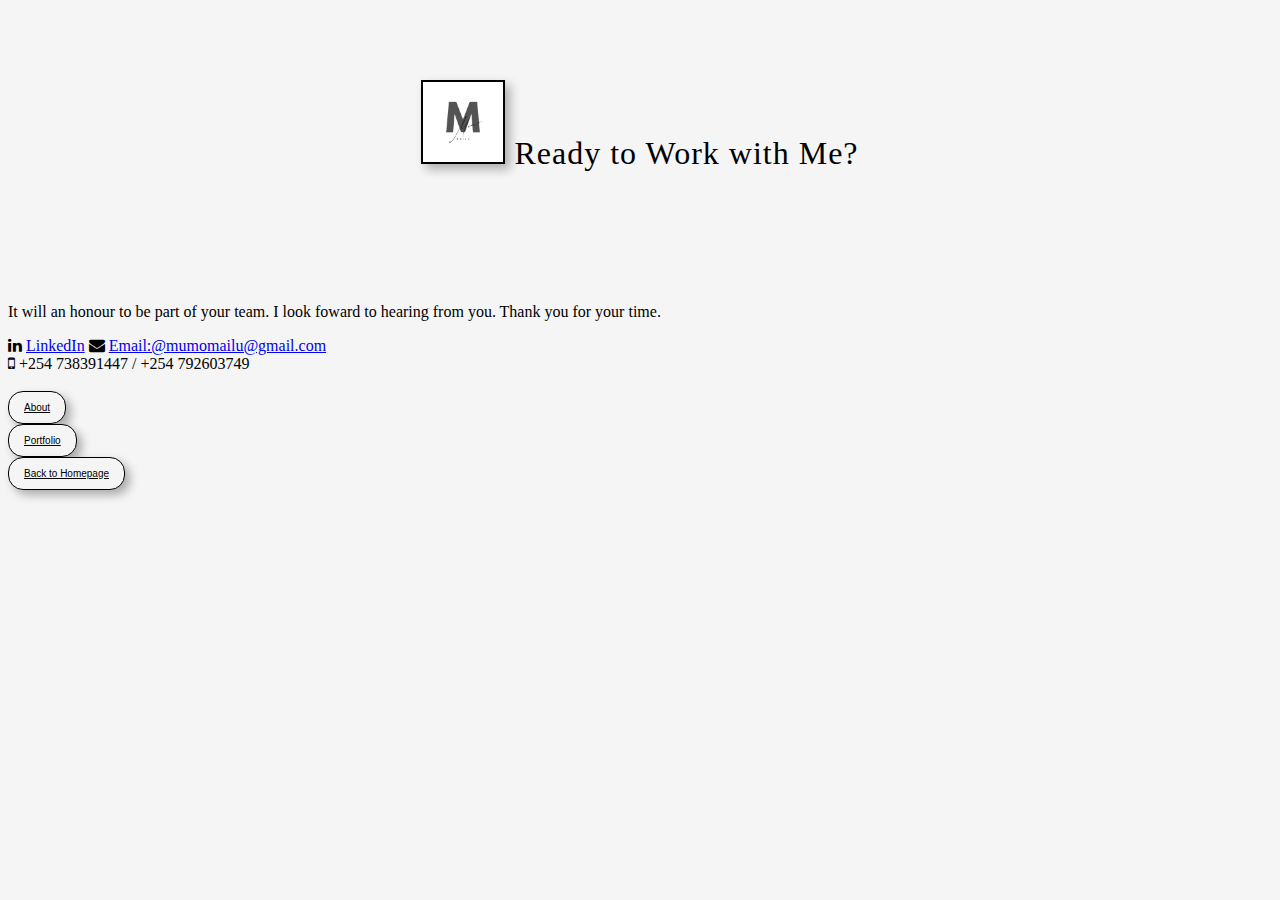
<file: contacts.html>
<!DOCTYPE html>
<html lang="en">
  <head>
    <meta charset="UTF-8" />
    <meta name="viewport" content="width=device-width, initial-scale=1.0" />
    <link
      href="https://cdn.jsdelivr.net/npm/bootstrap@5.3.2/dist/css/bootstrap.min.css"
      rel="stylesheet"
      integrity="sha384-T3c6CoIi6uLrA9TneNEoa7RxnatzjcDSCmG1MXxSR1GAsXEV/Dwwykc2MPK8M2HN"
      crossorigin="anonymous"
    />
    <script
      src="https://cdn.jsdelivr.net/npm/bootstrap@5.3.2/dist/js/bootstrap.bundle.min.js"
      integrity="sha384-C6RzsynM9kWDrMNeT87bh95OGNyZPhcTNXj1NW7RuBCsyN/o0jlpcV8Qyq46cDfL"
      crossorigin="anonymous"
    ></script>
    <link href="style.css" rel="stylesheet" type="text/css" />
    <link
      rel="stylesheet"
      href="https://cdnjs.cloudflare.com/ajax/libs/font-awesome/4.7.0/css/font-awesome.min.css"
    />
    <link
      href="https://fonts.googleapis.com/icon?family=Material+Icons"
      rel="stylesheet"
    />

    <title>Contacts</title>
  </head>
  <body>
    <h1 class="text-center m-5">
      <img
        src="images/logo.png"
        class="logo-image m-2"
        width="80"
        height="80"
        alt="Mumo Mailu logo"
      />
      Ready to Work with Me?
    </h1>

    <p class="text-center m-5">
      It will an honour to be part of your team. I look foward to hearing from
      you. Thank you for your time.
    </p>

    <div class="text-center justify-content-between">
      <div class="mb-3">
        <span>
          <i class="fa fa-linkedin" aria-hidden="true"></i>
          <a href="https://www.linkedin.com/in/miriam-mumo-6a0950b3/"
            >LinkedIn</a
          >
        </span>
        <span>
          <i class="fa fa-envelope"></i>
          <a href="mailto:mumomailu@gmail.com">Email:@mumomailu@gmail.com</a>
        </span>
      </div>
    </div>
    <div class="text-center">
      <span>
        <i class="fa fa-mobile"> +254 738391447 / +254 792603749 </i>
      </span>
    </div>

    <br />

    <div class="d-flex justify-content-evenly">
      <button class="p-3">
        <a href="about.html">About</a>
      </button>
      <button class="p-3">
        <a href="work.html">Portfolio</a>
      </button>
      <button class="p-3">
        <a href="index.html"> Back to Homepage</a>
      </button>
    </div>
  </body>
</html>
</file>
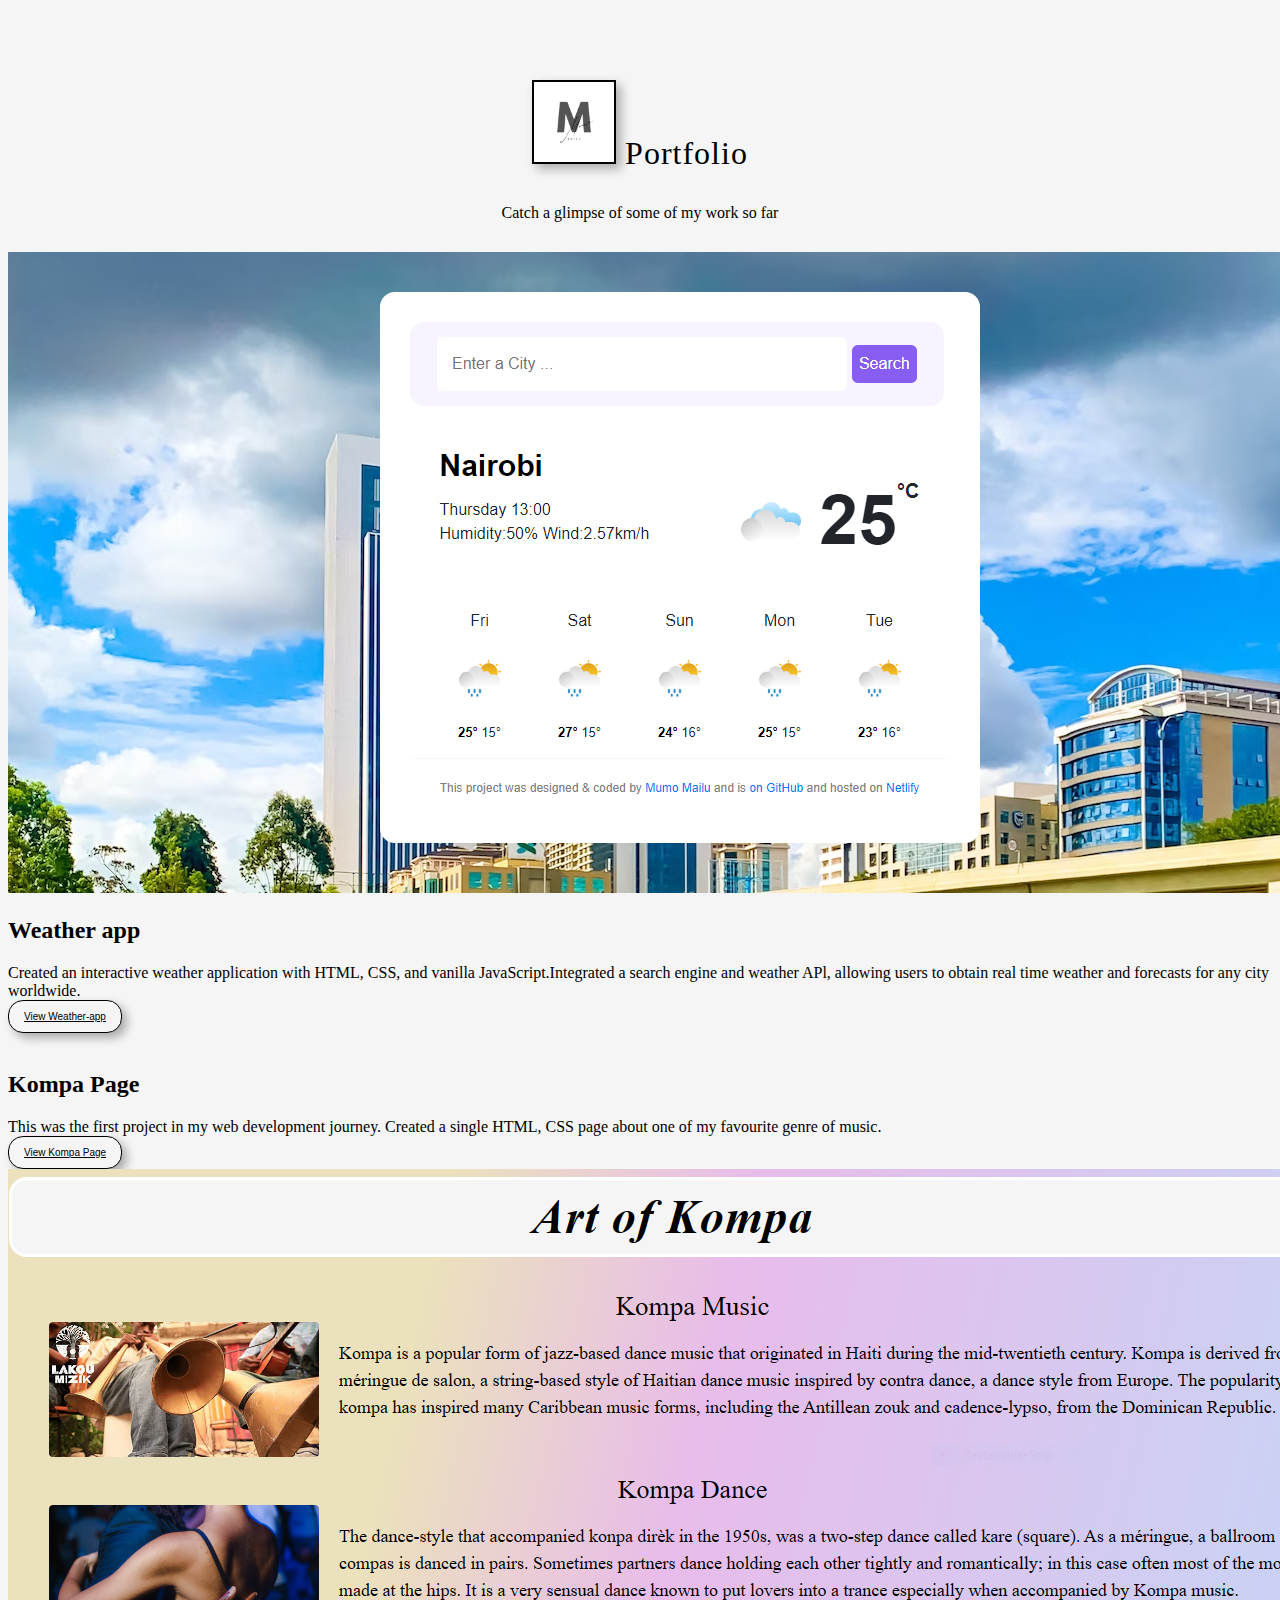
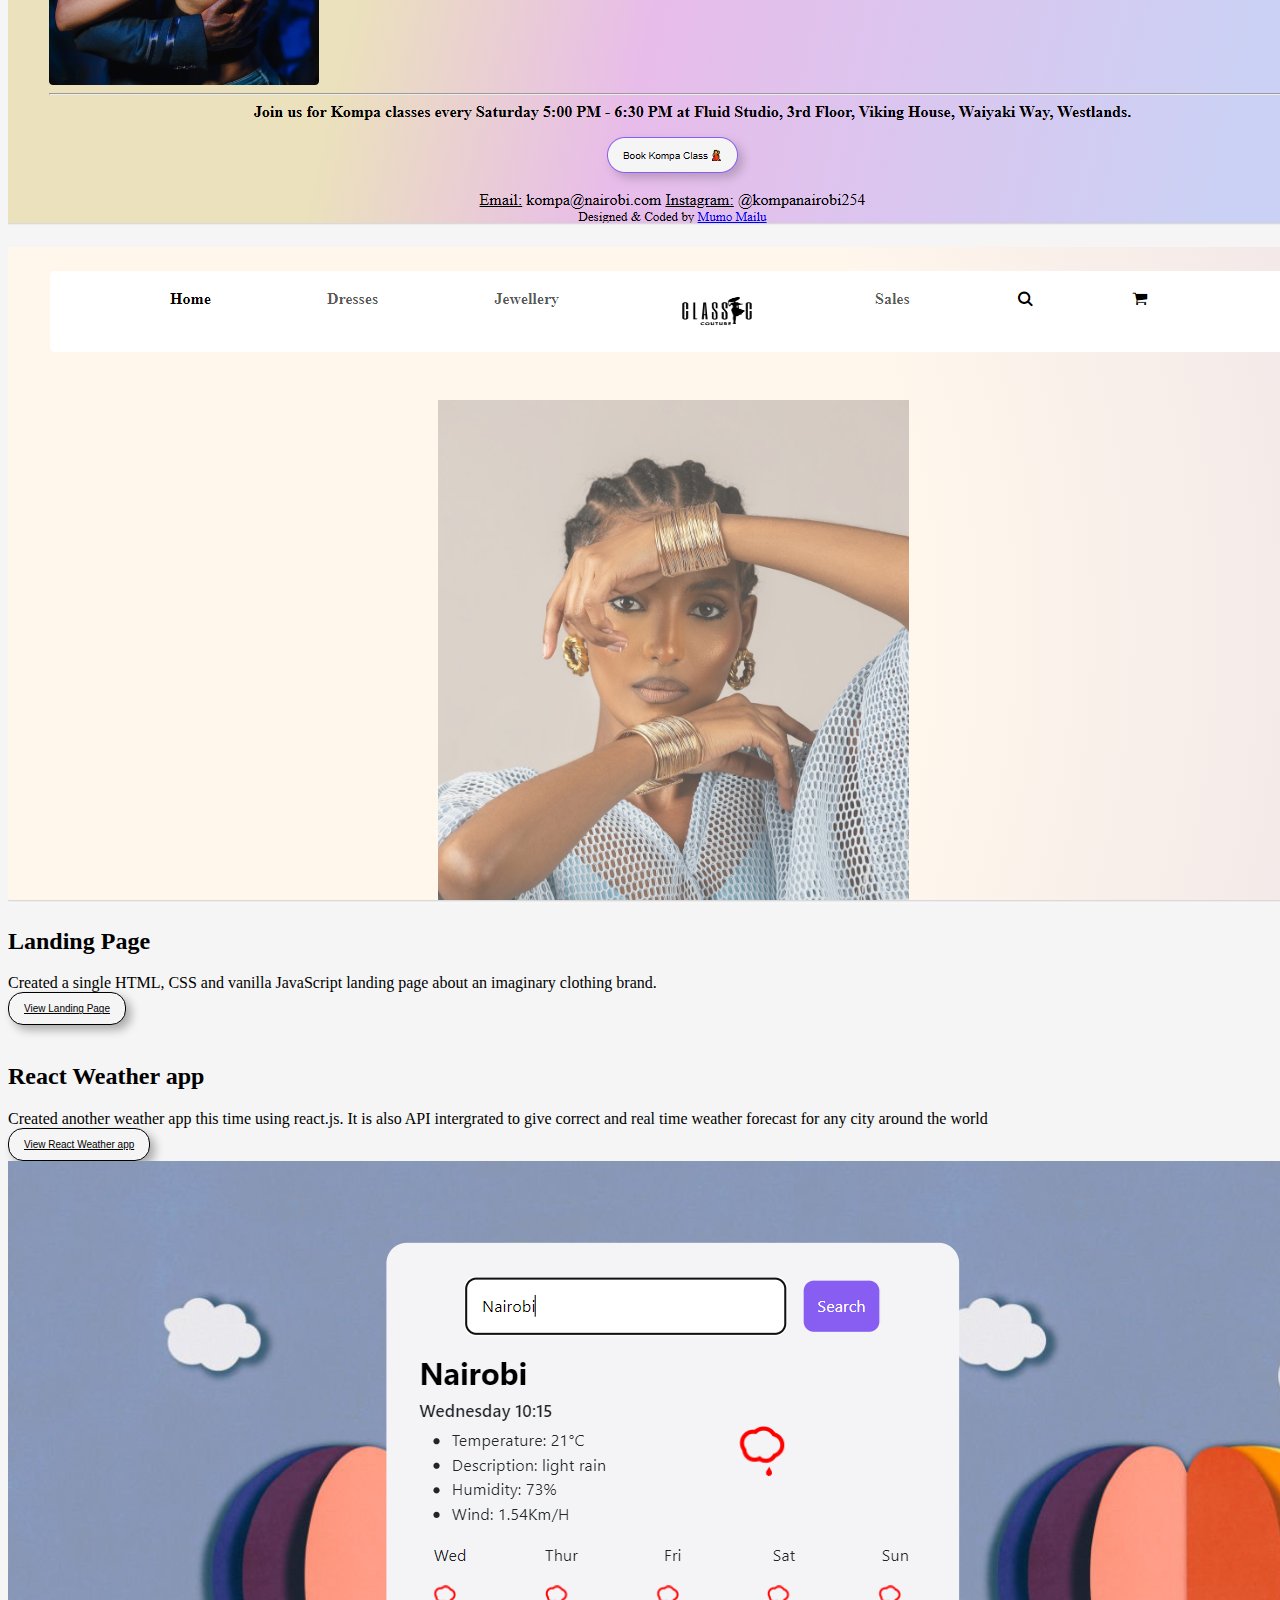
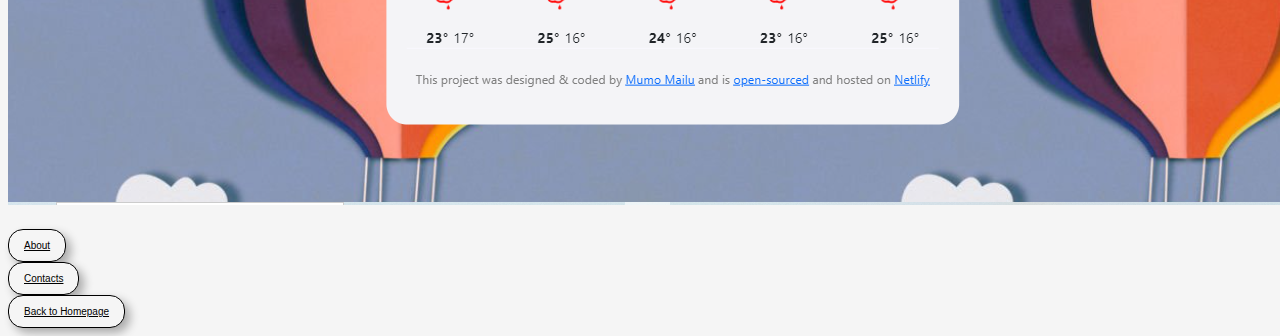
<file: work.html>
<!DOCTYPE html>
<html lang="en">
  <head>
    <meta charset="UTF-8" />
    <meta name="viewport" content="width=device-width, initial-scale=1.0" />
    <link
      href="https://cdn.jsdelivr.net/npm/bootstrap@5.3.2/dist/css/bootstrap.min.css"
      rel="stylesheet"
      integrity="sha384-T3c6CoIi6uLrA9TneNEoa7RxnatzjcDSCmG1MXxSR1GAsXEV/Dwwykc2MPK8M2HN"
      crossorigin="anonymous"
    />
    <script
      src="https://cdn.jsdelivr.net/npm/bootstrap@5.3.2/dist/js/bootstrap.bundle.min.js"
      integrity="sha384-C6RzsynM9kWDrMNeT87bh95OGNyZPhcTNXj1NW7RuBCsyN/o0jlpcV8Qyq46cDfL"
      crossorigin="anonymous"
    ></script>
    <link href="style.css" rel="stylesheet" type="text/css" />
    <title>Portfolio</title>
  </head>
  <body>
    <h1 class="text-center m-5">
      <img src="images/logo.png" class="logo-image" width="80" height="80" alt="Mumo Mailu logo" />
      Portfolio
    </h1>
    <p class=" work">Catch a glimpse of some of my work so far</p>

  <div class="container main-body">
      <div class="row mt-10">
        <div class="col-md mt-10 d-none d-md-block">
          <img src="images/weatherrr.png" class="img-fluid rounded" alt="weather app">
        </div>
        <div class="col-md text-center text-md-start p-5">
          <h2 class="card-title">Weather app</h2>
          <div class="weather mt-1">
            Created an interactive weather application with HTML, CSS, and vanilla JavaScript.Integrated a search engine and weather APl, allowing users to obtain real time weather and forecasts for any city worldwide.
          </div>
          <button class="card-links mt-1 text-center text-md-start">
            <a href="https://quiet-daffodil-cc8967.netlify.app/" class="weatherrr" title="View Weather app">View Weather-app</a>
          </button>
        </div>
      </div>
    </br>

       <div class="row mt-10">
        <div class="col-md text-center text-md-start p-5">
          <h2 class="card-title">Kompa Page</h2>
          <div class="kompa mt-1">
            This was the first project in my web development journey. Created a single HTML, CSS page about one of my favourite genre of music.
          </div>
          <button class="card-links mt-1 text-center text-md-start">
            <a href="https://kompagenre.netlify.app/" class="contact-link" title="kompa page">View Kompa Page</a>
          </button>
        </div>
        <div class="col-md mb-10 d-none d-md-block">
          <img src="images/kompa.png" class="img-fluid rounded" alt="kompa page">
        </div>
      </div>
    </br>

      <div class="row mt-10">
        <div class="col-md mt-10 d-none d-md-block">
          <img src="images/classic.PNG" class="img-fluid rounded" alt="Classic page">
        </div>
        <div class="col-md text-center text-md-start p-5">
          <h2 class="card-title">Landing Page</h2>
          <div class="classic mt-1">
            Created a single HTML, CSS and vanilla JavaScript landing page about an imaginary clothing brand.
          </div>
          <button class="card-links mt-1 text-center text-md-start mb-5">
            <a href="https://classiccouture.netlify.app/" class="contact-link" title="Classic Couture">View Landing Page</a>
          </button>
        </div>
      </div>
    </br>

     <div class="row mt-10">
        <div class="col-md text-center text-md-start p-5">
          <h2 class="card-title">React Weather app</h2>
          <div class="react mt-1">
            Created another weather app this time using react.js. It is also API intergrated to give correct and real time weather forecast for any city around the world
          </div>
          <button class="card-links mt-1 text-center text-md-start">
            <a href="https://reactweatherappbymumo.netlify.app/" class="contact-link poppins" title="kompa page">View React Weather app</a>
          </button>
        </div>
        <div class="col-md mt-10 d-none d-md-block">
          <img src="images/weather react.PNG" class="img-fluid rounded" alt="react weather app">
        </div>
      </div>
  </div>

  <div class="portfolio"> 
  <div class="d-flex justify-content-evenly m-5">
      <button class="p-3">
        <a href="about.html">About</a>
      </button>
      <button class="p-3">
        <a href="contacts.html">Contacts</a>
      </button>
      <button class="p-3">
        <a href="index.html"> Back to Homepage</a>
      </button>
    </div>
    </div> 
  </body>
</html>
</file>
<file: style.css>
body {
  background-color: whitesmoke;
}

.navigation {
  font-family: "Playfair Display", serif;
}

h1,
h2,
h3 {
  font-family: "DM Serif Display", serif;
}

h1 {
  margin-top: 80px;
  text-align: center;
  line-height: 1.8;
  font-weight: 300;
  font-style: normal;
  letter-spacing: 1px;
}

.main-image {
  border-radius: 12px;
  box-shadow: 5px 5px 10px rgba(0, 0, 0, 0.3);
  width: 400px;
  height: 400px;
  margin-top: 20px;
}

.about-image {
  border-radius: 12px;
  box-shadow: 5px 5px 10px rgba(0, 0, 0, 0.3);
  width: 400px;
  height: 400px;
  margin-top: 20px;
  opacity: 80%;
  margin-left: 120px;
}

.work {
  text-align: center;
  margin-top: 10px;
  margin-bottom: 30px;
}

.logo-image {
  border: 2px solid #000000;
  box-shadow: 5px 5px 10px rgba(0, 0, 0, 0.3);
}

.design {
  font-family: "Playfair Display", serif;
  font-weight: 20px;
  text-align: center;
  color: rgb(168, 164, 164);
  margin-top: 15px;
}
.nav-item {
  margin-left: 200px;
  font-family: "Playfair Display", serif;
  color: black;
}

.navbar {
  display: inline-flex;
}

p {
  margin-top: 120px;
  font-family: "Cormorant Garamond", serif;
  text-align: justify;
}

button {
  display: block;
  padding: 10px 15px;
  font-size: 10px;
  color: black;
  background: whitesmoke;
  border: 1px solid black;
  border-radius: 15px;
  box-shadow: 5px 5px 10px rgba(0, 0, 0, 0.3);
}

button:hover {
  background: white;
  cursor: pointer;
  transition: 150ms;
  transform: scaleX(1.2);
}

button a {
  color: black;
}

#weather-link,
#kompa-link {
  color: black;
  font-family: "Playfair Display", serif;
}

.weather,
.kompa,
.classic,
.react {
  font-family: "Playfair Display", serif;
}

.portfolio {
  margin-top: 20px;
}
</file>
